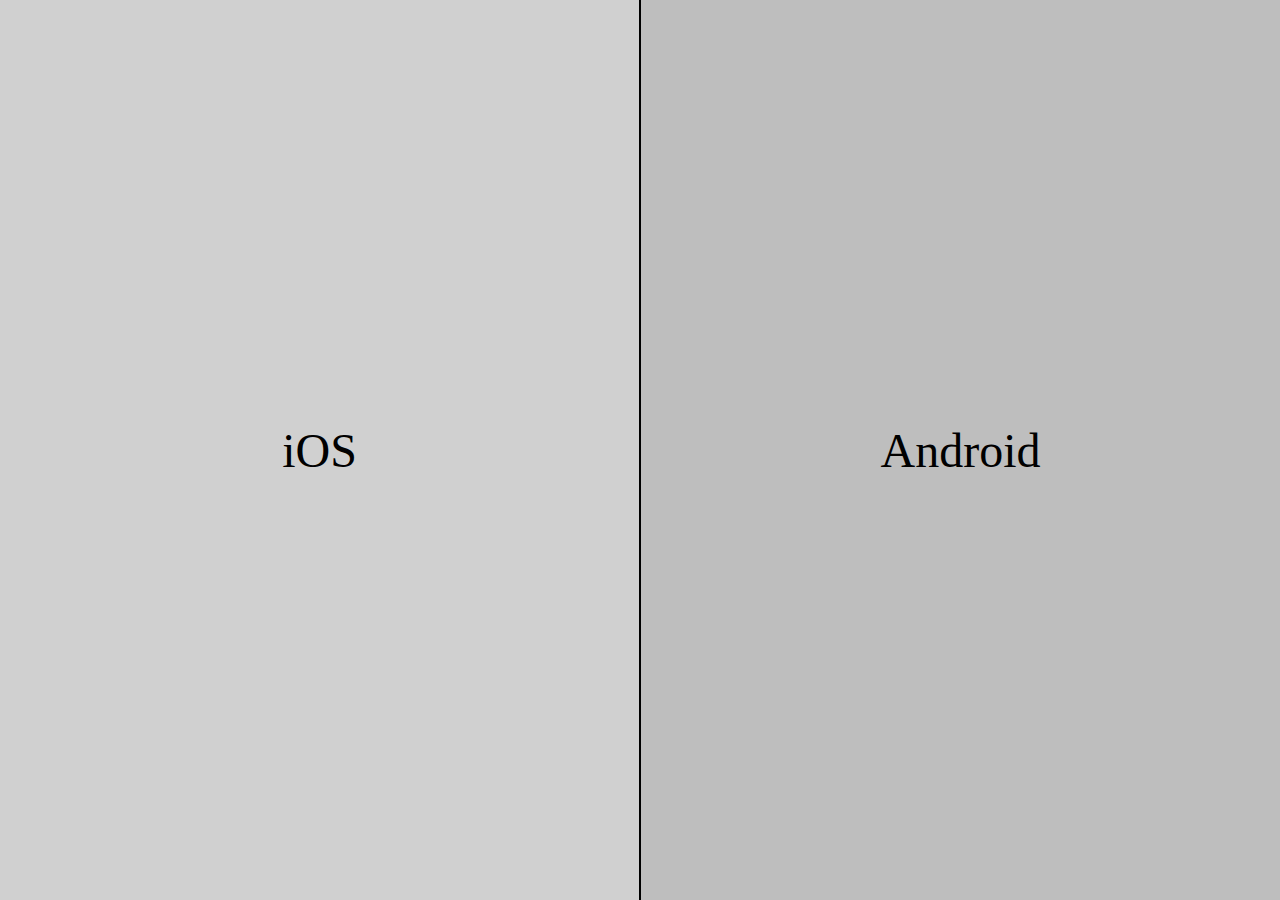
<file: index.html>
<!DOCTYPE html>
<html lang="en">
<head>
    <meta charset="UTF-8">
    <meta name="viewport" content="width=device-width, initial-scale=1.0">
    <title>Start-IT-Präsi</title>
    <style>
        body {
            margin: 0;
            padding: 0;
            display: flex;
            height: 100vh;
            overflow: hidden;
            cursor: pointer;
        }

        .left, .right {
            position: relative;
            width: 50%;
            height: 100%;
            background-color: rgb(190, 190, 190);
            overflow: hidden;
            transition: background-color 0.3s ease;
            
            /* Text wirklich exakt in die Mitte */
            display: flex;
            align-items: center;
            justify-content: center;
        }

        .left {
            border-right: 2px solid rgb(0, 0, 0);
        }

        .left::before, .right::before {
            content: '';
            position: absolute;
            top: 0;
            height: 100%;
            width: 0;
            transition: width 0.5s ease;
            z-index: 1;
        }

        /* Weniger starker Slide-Effekt (leichtes Grau statt Weiß) */
        .left::before {
            right: 0;
            background-color: #d0d0d0;
        }

        .right::before {
            left: 0;
            background-color: #d0d0d0;
        }

        .left:hover::before,
        .right:hover::before {
            width: 100%;
        }

        /* Balken verschwindet wieder */
        .left:not(:hover)::before,
        .right:not(:hover)::before {
            width: 0;
        }

        .text {
            font-size: 48px;
            color: rgb(0, 0, 0);
            z-index: 2;
            text-align: center;
        }
    </style>
</head>
<body>
    <div class="left" onclick="window.location.href='index IOS.html';">
        <div class="text">iOS</div>
    </div>

    <div class="right" onclick="window.location.href='index Android.html';">
        <div class="text">Android</div>
    </div>
</body>
</html>
</file>
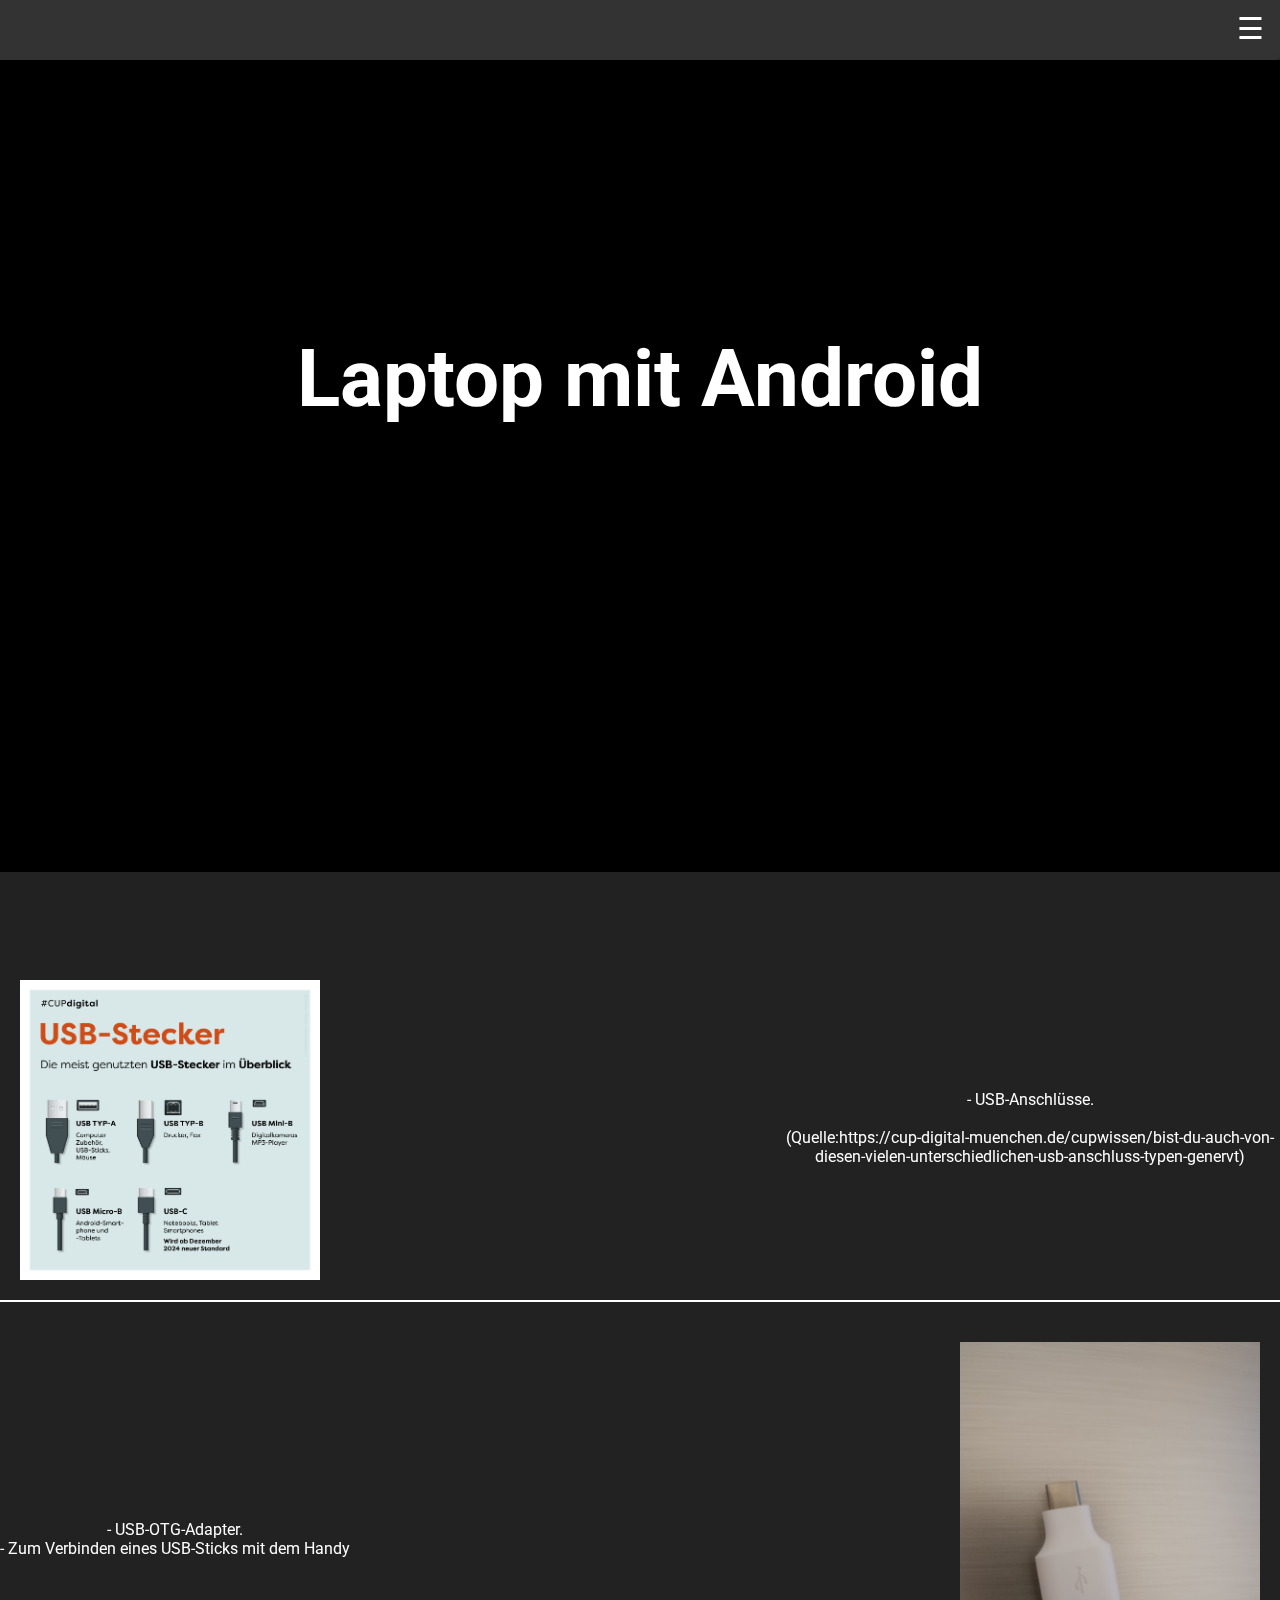
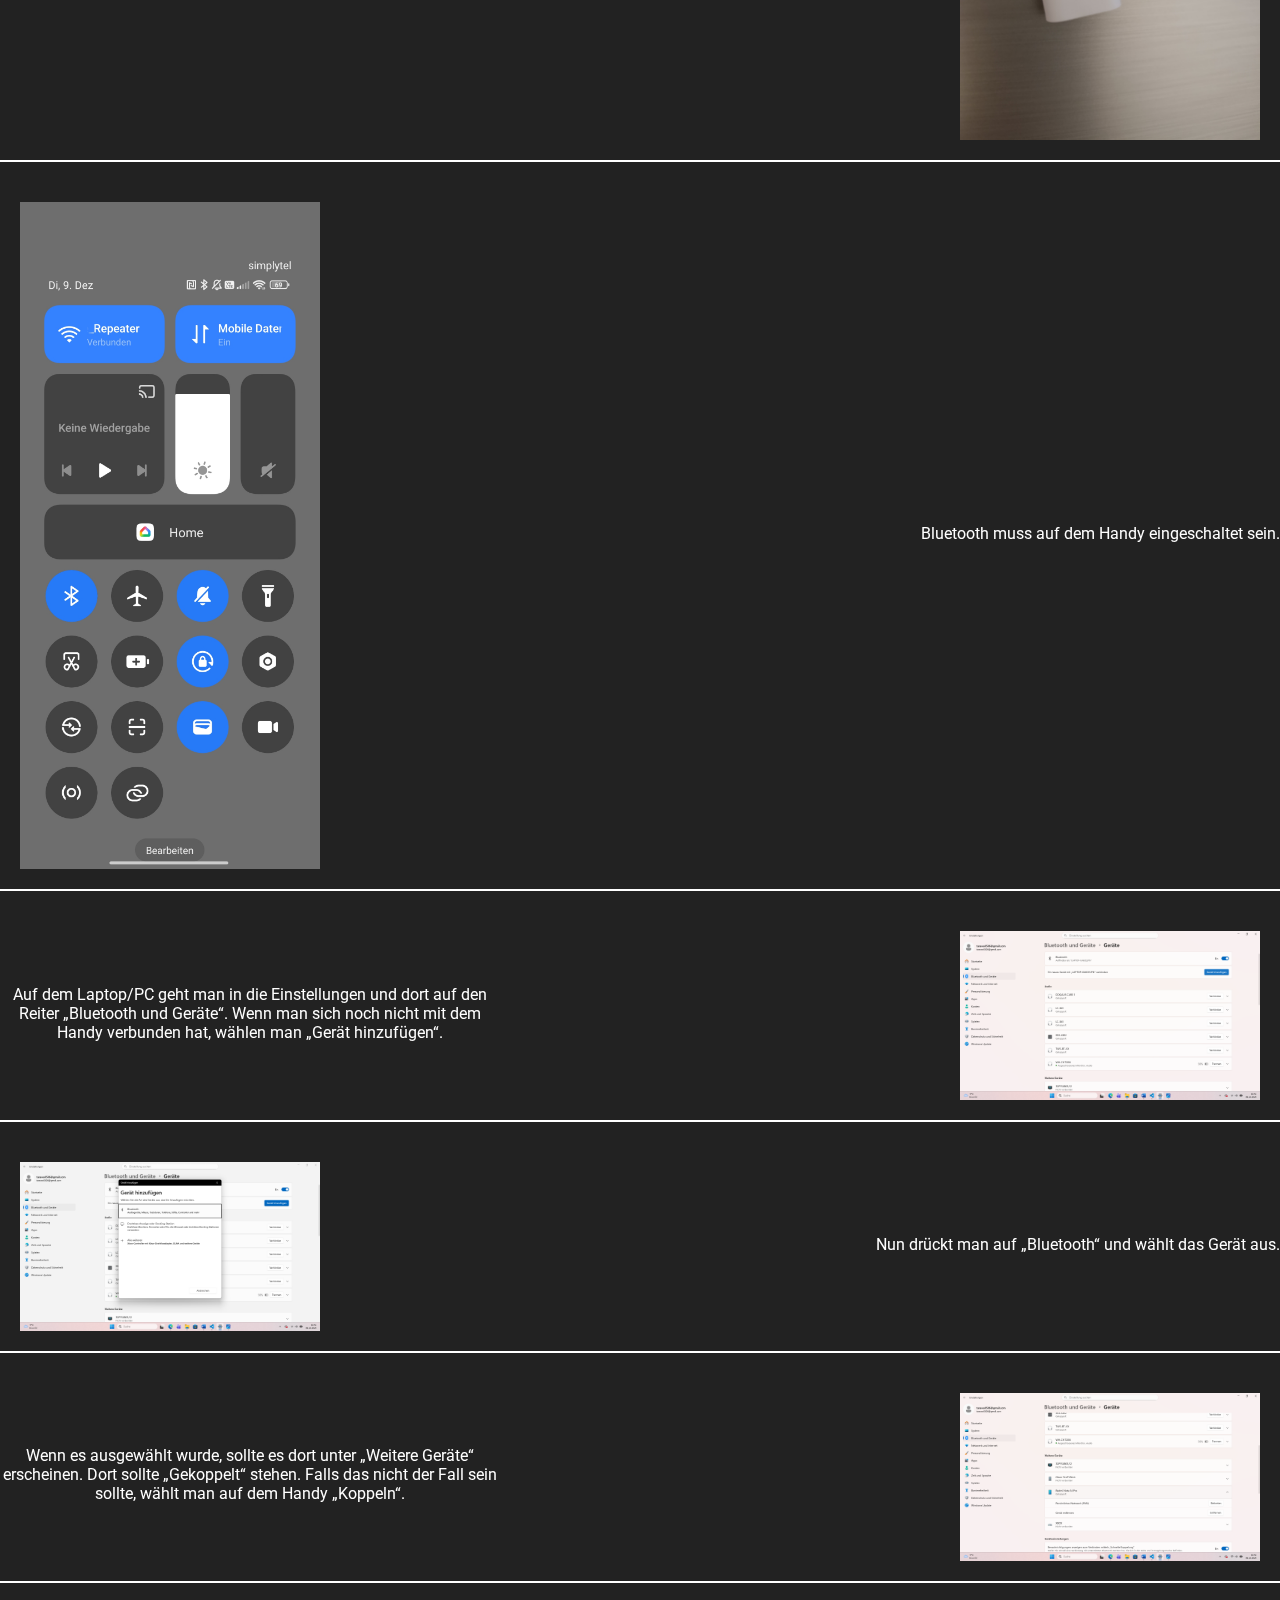
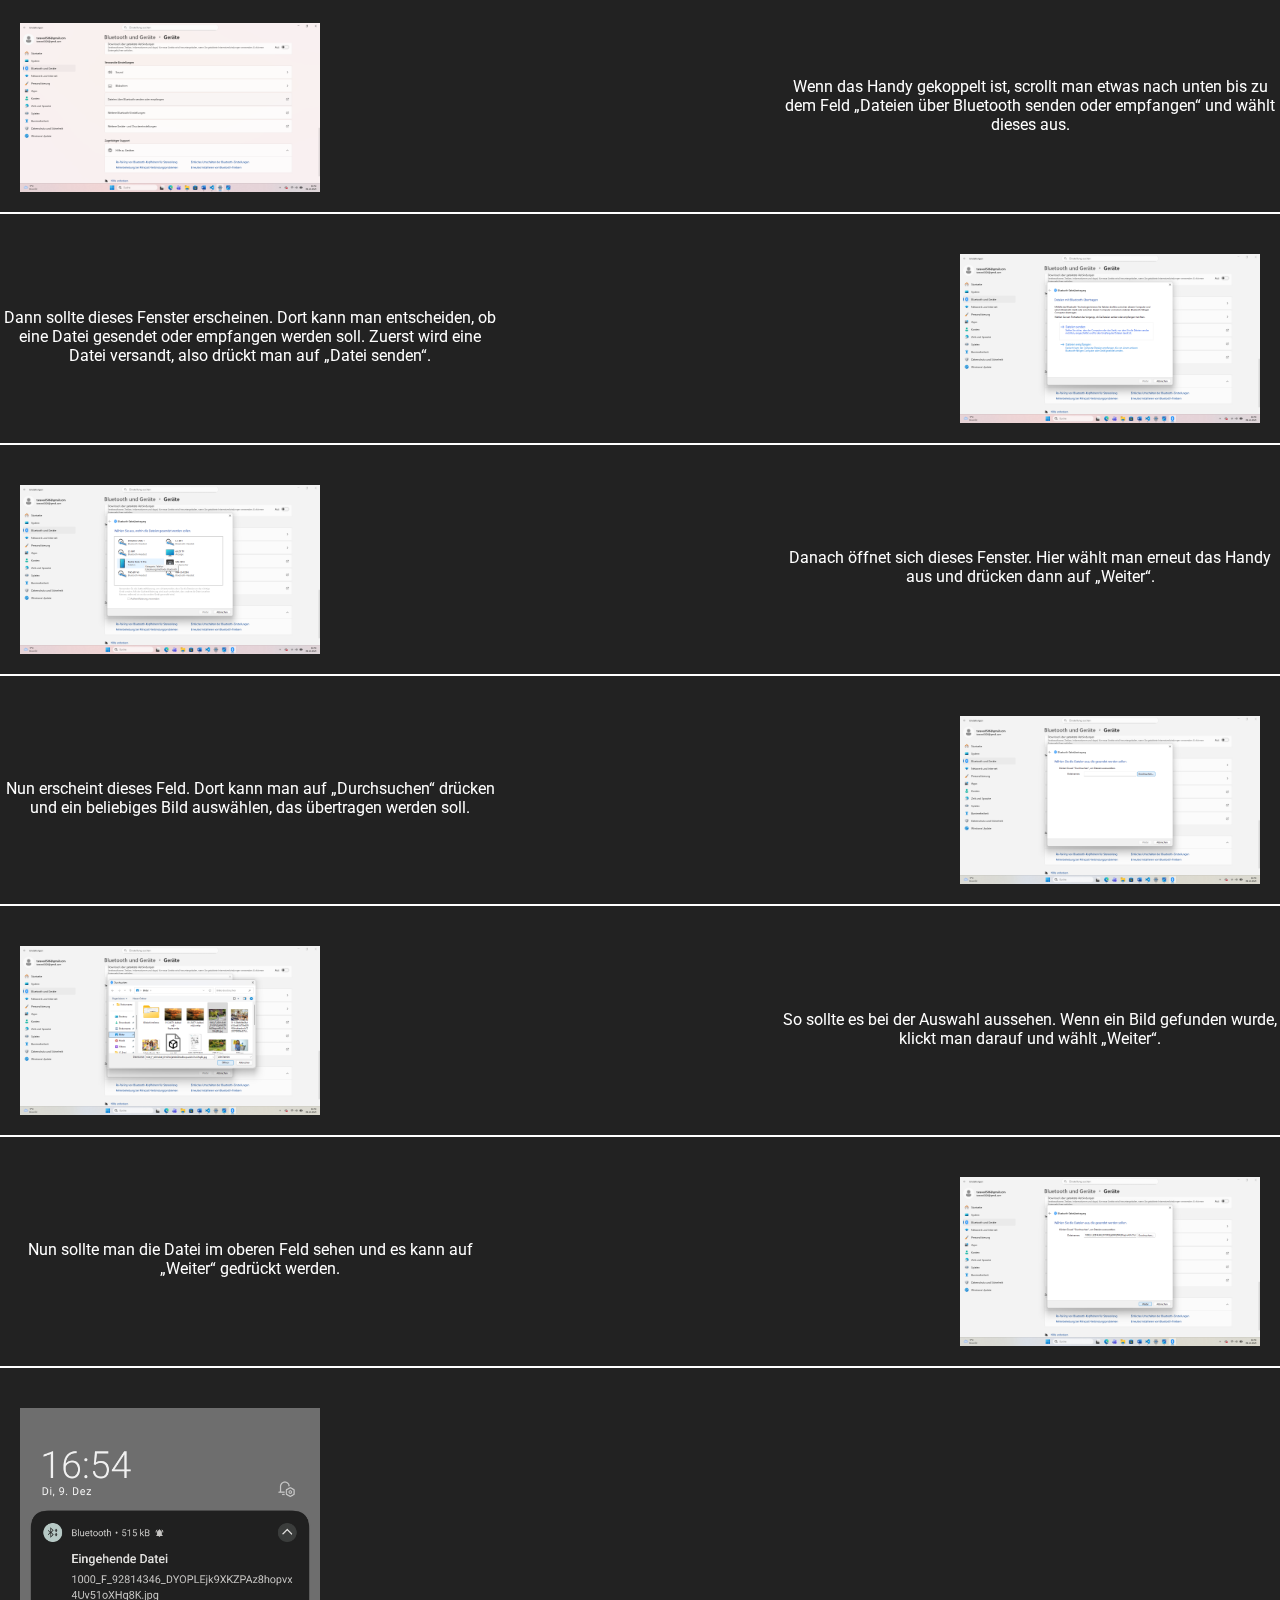
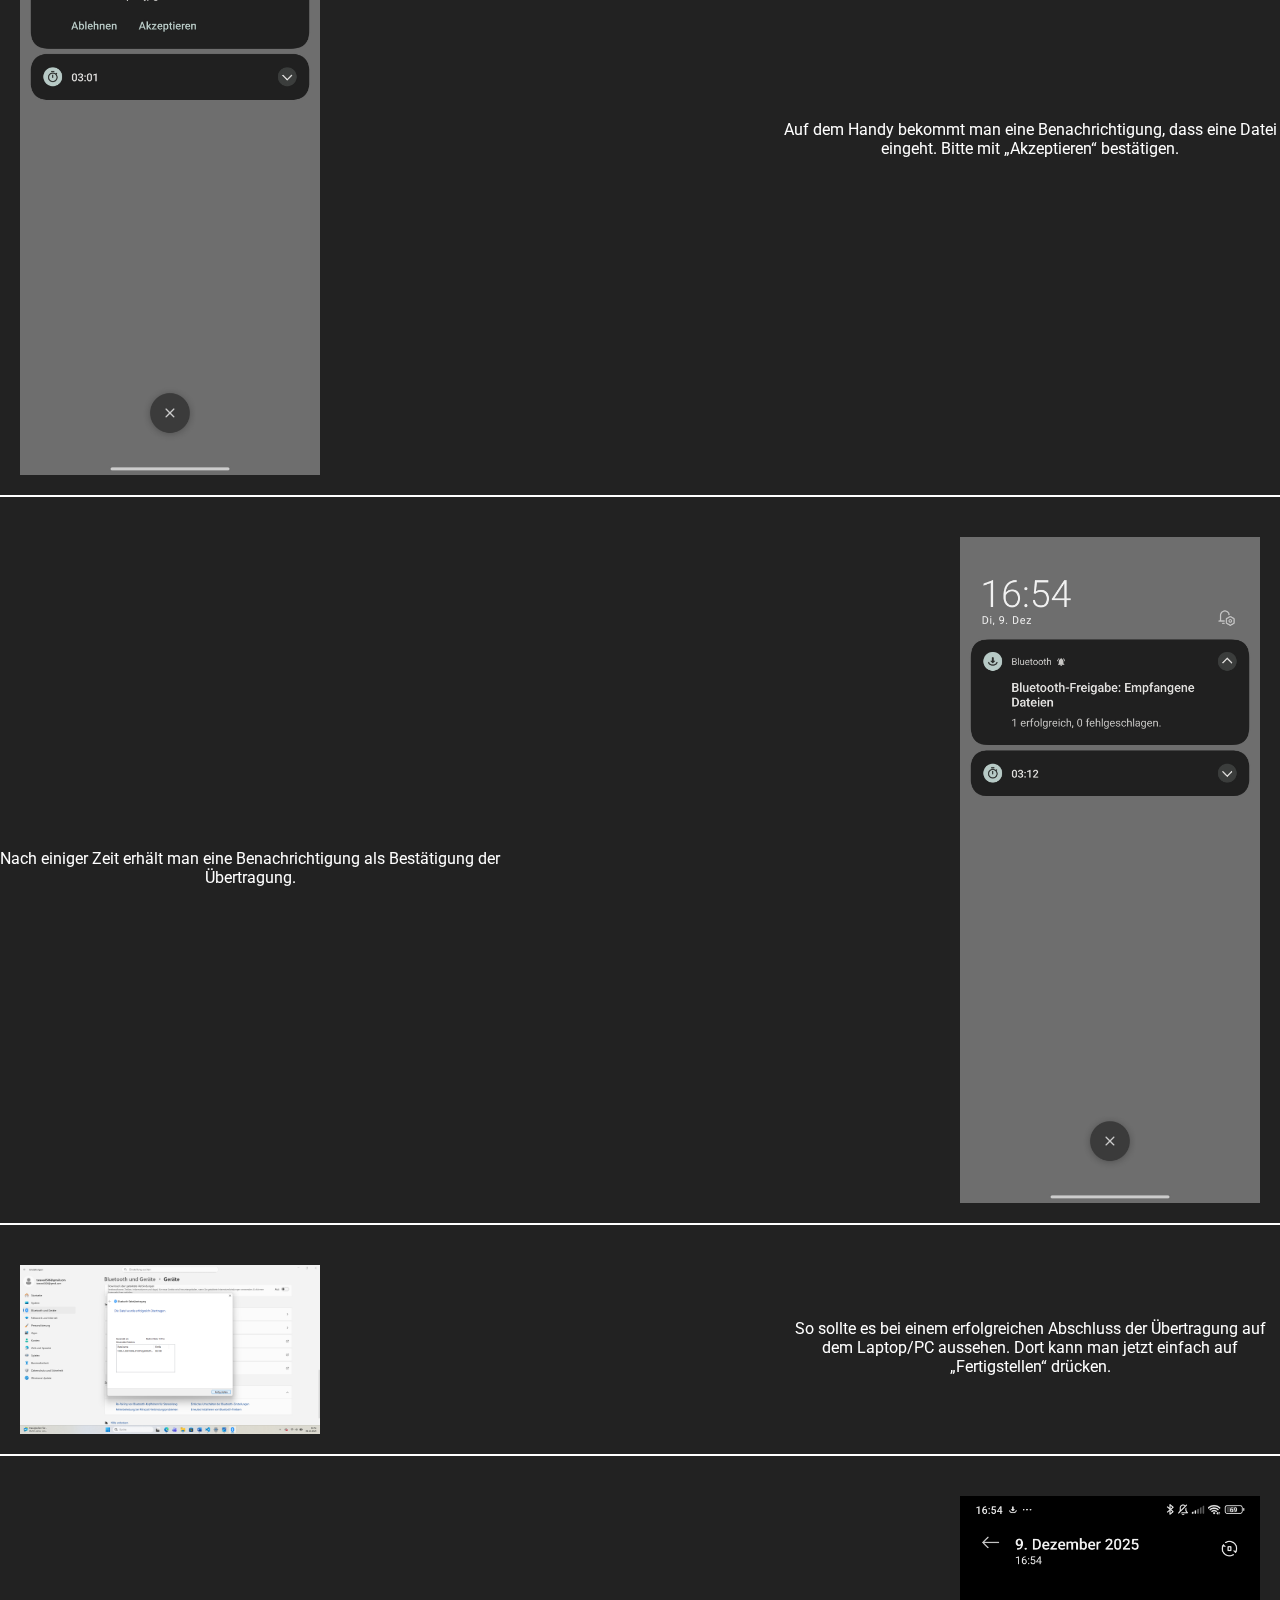
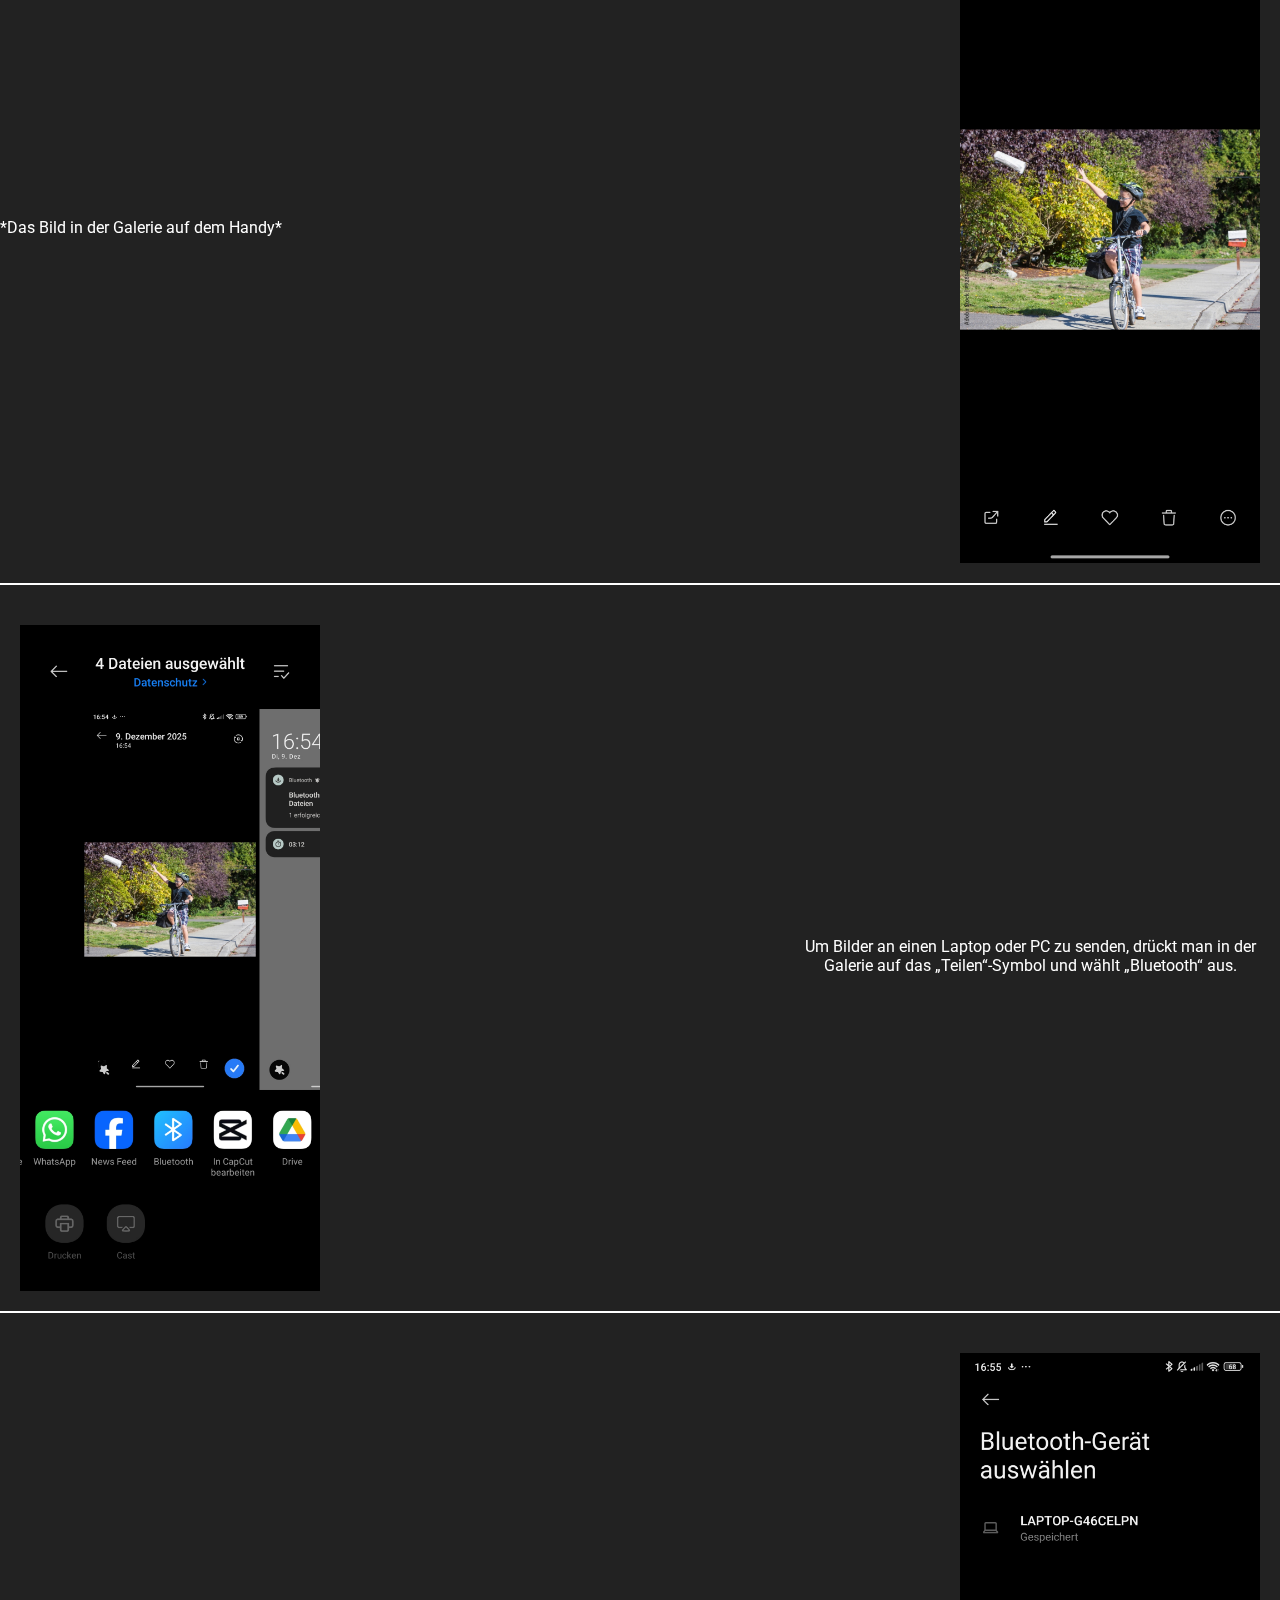
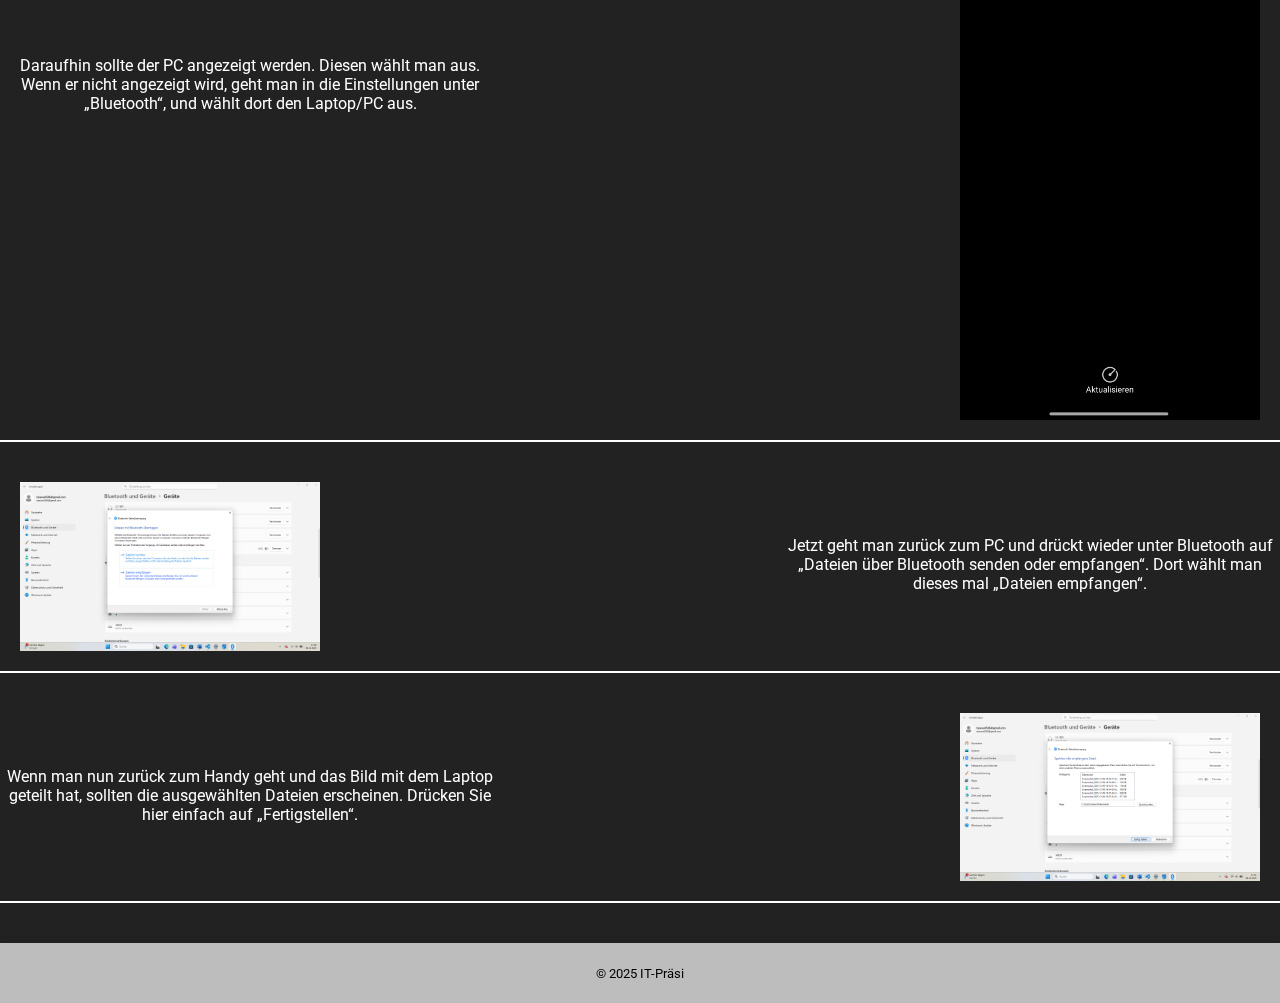
<file: index Android.html>
<!DOCTYPE html>
<html lang="en">
<head>
    <meta charset="UTF-8">
    <meta name="viewport" content="width=device-width, initial-scale=1.0">
    <title>Android-IT-Präsi</title>
    <link rel="stylesheet" href="style.css">
    <script src="script.js" defer></script>
</head>
<body>

   <header class="header">
    <button class="toggle-btn">☰</button>
    <div class="side-panel">
        <a href="Handout-IT-Tapio.pdf" download="Handout-IT-Tapio.pdf" class="menu-item" id="menuDownload">Handout</a>
        <a href="Quizz-Site.html" class="menu-item">Quizz</a>
    </div>
</header>
    
    
<div style="padding-top: 80px;">
    <div class="section1">
        <div class="Para-text"> <b>Laptop mit Android</b> </div>
    </div>
</div>

<div class="section3">
    <div class="content-block">
        <img src="USB-Anschlüsse.jpg" alt="Platzhalterbild" onclick="openModal(this)">
        <p>- USB-Anschlüsse.<br> <br> (Quelle:https://cup-digital-muenchen.de/cupwissen/bist-du-auch-von-diesen-vielen-unterschiedlichen-usb-anschluss-typen-genervt)</p>
    </div>

    <div class="content-block">
        <img src="IMG_20251209_201803.jpg" alt="Platzhalterbild" onclick="openModal(this)">
        <p>- USB-OTG-Adapter.<br> - Zum Verbinden eines USB-Sticks mit dem Handy
        </p>
    </div>

    <div class="content-block">
        <img src="1.jpg" alt="Platzhalterbild" onclick="openModal(this)">
        <p>Bluetooth muss auf dem Handy eingeschaltet sein.</p>
    </div>

    <div class="content-block">
        <img src="2.png" alt="Platzhalterbild" onclick="openModal(this)">
        <p>Auf dem Laptop/PC geht man in die Einstellungen und dort auf den Reiter „Bluetooth und Geräte“.
           Wenn man sich noch nicht mit dem Handy verbunden hat, wählen man „Gerät hinzufügen“.</p>
    </div>

    <div class="content-block">
        <img src="3.png" alt="Platzhalterbild" onclick="openModal(this)">
        <p>Nun drückt man auf „Bluetooth“ und wählt das Gerät aus.</p>
    </div>

    <div class="content-block">
        <img src="4.png" alt="Platzhalterbild" onclick="openModal(this)">
        <p>Wenn es ausgewählt wurde, sollte es dort unter „Weitere Geräte“ erscheinen. Dort sollte „Gekoppelt“ stehen. 
           Falls das nicht der Fall sein sollte, wählt man auf dem Handy „Koppeln“.</p>
    </div>

    <div class="content-block">
        <img src="5.png" alt="Platzhalterbild" onclick="openModal(this)">
        <p>Wenn das Handy gekoppelt ist, scrollt man etwas nach unten bis zu dem Feld „Dateien über Bluetooth senden oder empfangen“ 
           und wählt dieses aus.</p>
    </div>

    <div class="content-block">
        <img src="6.png" alt="Platzhalterbild" onclick="openModal(this)">
        <p>Dann sollte dieses Fenster erscheinen. Dort kann man entscheiden, ob eine Datei gesendet oder empfangen werden soll.
           Zuerst wird eine Datei versandt, also drückt man auf „Datei senden“.</p>
    </div>

    <div class="content-block">
        <img src="7.png" alt="Platzhalterbild" onclick="openModal(this)">
        <p>Danach öffnet sich dieses Fenster. Hier wählt man erneut das Handy aus und drücken dann auf „Weiter“.</p>
    </div>

    <div class="content-block">
        <img src="8.png" alt="Platzhalterbild" onclick="openModal(this)">
        <p>Nun erscheint dieses Feld. Dort kann man auf „Durchsuchen“ drücken und ein beliebiges Bild auswählen,
           das übertragen werden soll.</p>
    </div>

    <div class="content-block">
        <img src="9.png" alt="Platzhalterbild" onclick="openModal(this)">
        <p>So sollte es bei der Auswahl aussehen. Wenn ein Bild gefunden wurde, klickt man darauf und wählt „Weiter“.</p>
    </div>

    <div class="content-block">
        <img src="10.png" alt="Platzhalterbild" onclick="openModal(this)">
        <p>Nun sollte man die Datei im oberen Feld sehen und es kann auf „Weiter“ gedrückt werden.</p>
    </div>

    <div class="content-block">
        <img src="11.jpg" alt="Platzhalterbild" onclick="openModal(this)">
        <p>Auf dem Handy bekommt man eine Benachrichtigung, dass eine Datei eingeht. Bitte mit „Akzeptieren“ bestätigen.</p>
    </div>

    <div class="content-block">
        <img src="12.jpg" alt="Platzhalterbild" onclick="openModal(this)">
        <p>Nach einiger Zeit erhält man eine Benachrichtigung als Bestätigung der Übertragung.</p>
    </div>

    <div class="content-block">
        <img src="13.png" alt="Platzhalterbild" onclick="openModal(this)">
        <p>So sollte es bei einem erfolgreichen Abschluss der Übertragung auf dem Laptop/PC aussehen. 
           Dort kann man jetzt einfach auf „Fertigstellen“ drücken.</p>
    </div>

    <div class="content-block">
        <img src="14.jpg" alt="Platzhalterbild" onclick="openModal(this)">
        <p>*Das Bild in der Galerie auf dem Handy*</p>
    </div>

    <div class="content-block">
        <img src="15.jpg" alt="Platzhalterbild" onclick="openModal(this)">
        <p>Um Bilder an einen Laptop oder PC zu senden, drückt man in der Galerie auf das „Teilen“-Symbol
           und wählt „Bluetooth“ aus.</p>
    </div>

    <div class="content-block">
        <img src="16.jpg" alt="Platzhalterbild" onclick="openModal(this)">
        <p>Daraufhin sollte der PC angezeigt werden. Diesen wählt man aus. 
           Wenn er nicht angezeigt wird, geht man in die Einstellungen unter „Bluetooth“, 
           und wählt dort den Laptop/PC aus.</p>
    </div>

    <div class="content-block">
        <img src="17.png" alt="Platzhalterbild" onclick="openModal(this)">
        <p>Jetzt geht man zurück zum PC und drückt wieder unter Bluetooth auf 
           „Dateien über Bluetooth senden oder empfangen“. Dort wählt man dieses mal „Dateien empfangen“.</p>
    </div>

    <div class="content-block">
        <img src="18.png" alt="Platzhalterbild" onclick="openModal(this)">
        <p>Wenn man nun zurück zum Handy geht und das Bild mit dem Laptop geteilt hat, sollten die ausgewählten Dateien erscheinen. 
           Drücken Sie hier einfach auf „Fertigstellen“.</p>
    </div>
</div>



       
 <div id="myModal" class="modal">
    <span class="close" onclick="closeModal()">&times;</span>
    <img id="modalImage" class="modal-content" />
</div>


    
    

    <footer>
        <p>© 2025 IT-Präsi</p>
    </footer>
</body>
</html>
</file>
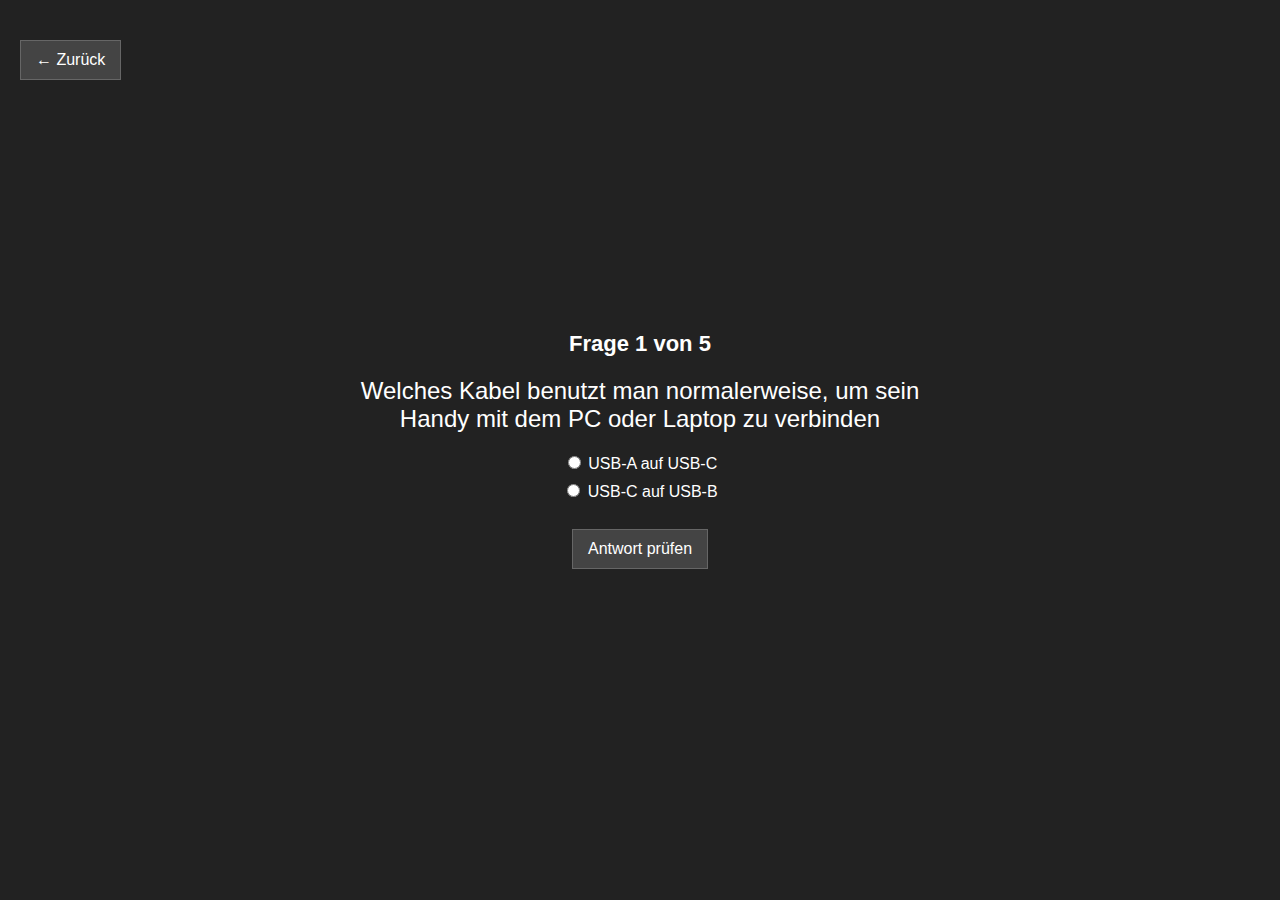
<file: Quizz-Site.html>
<!DOCTYPE html>
<html lang="de">
<head>
    <meta charset="UTF-8">
    <meta name="viewport" content="width=device-width, initial-scale=1.0">
    <title>Quiz-IT-Präsi</title>

    <style>
        body {
            font-family: Arial, sans-serif;
            background-color: rgb(34, 34, 34);
            color: white;
            height: 100vh;
            margin: 0;
            display: flex;
            justify-content: center;
            align-items: center;
        }

        #back-btn {
            position: absolute;
            top: 20px;
            left: 20px;
            background: #444;
            border: 1px solid #666;
            padding: 10px 15px;
            color: white;
            cursor: pointer;
            font-size: 16px;
        }

        #quiz-wrapper {
            text-align: center;
            max-width: 600px;
        }

        #progress {
            font-size: 22px;
            font-weight: bold;
            margin-bottom: 20px;
        }

        .question {
            font-size: 24px;
            margin-bottom: 20px;
        }

        button {
            margin-top: 20px;
            padding: 10px 15px;
            font-size: 16px;
            cursor: pointer;
            background: #444;
            border: 1px solid #666;
            color: white;
        }

        .feedback {
            margin-top: 15px;
            font-size: 20px;
            font-weight: bold;
        }

        .correct {
            color: rgb(0, 255, 0);
        }

        .wrong {
            color: rgb(255, 80, 80);
        }

        .answer-option {
            margin: 8px 0;
        }
    </style>
</head>

<body>

    <button id="back-btn" onclick="location.href='index.html'">← Zurück</button>

    <div id="quiz-wrapper">
        <div id="progress"></div>
        <div id="quiz-container"></div>
    </div>

    <script>
        const questions = [
            {
                question: "Welches Kabel benutzt man normalerweise, um sein Handy mit dem PC oder Laptop zu verbinden",
                answers: ["USB-A auf USB-C", "USB-C auf USB-B"],
                correct: 0
            },
            {
                question: "Welche Methode der Fotoübertragung haben wir Ihnen gezeigt",
                answers: ["App", "Bluetooth"],
                correct: 1
            },
            {
                question: "Was ist der Internal Storage?",
                answers: ["Hauptspeicher", "Arbeitsspeicher", "Schnellzugriffsspeicher"],
                correct: 0
            },
            {
                question: "Wie heißt das Gerät, mit dem man seinen USB-Stick an den USB-Anschluss seines Handys anschließen kann?",
                answers: ["USB-D-Adapter", "USB-A-Adapter", "USB-OTG-Adapter"],
                correct: 2
            },
            {
                question: "Was muss man in der Dateien-App auf einem iOS-Gerät auswählen, wenn sie ein Bild in der Galerie speichern möchten",
                answers: ["Teilen → Bild sichern", "Teilen → Kopieren"],
                correct: 0
            }
        ];

        let current = 0;
        let score = 0;

        function loadQuestion() {
            const q = questions[current];
            document.getElementById("progress").innerText =
                `Frage ${current + 1} von ${questions.length}`;

            let html = `
                <div class="question">${q.question}</div>
                ${q.answers
                    .map((ans, idx) => 
                        `<div class="answer-option">
                            <input type="radio" name="answer" value="${idx}"> ${ans}
                        </div>`
                    ).join("")}
                <button id="check-btn" onclick="checkAnswer()">Antwort prüfen</button>
            `;

            document.getElementById("quiz-container").innerHTML = html;
        }

        function checkAnswer() {
            const selected = document.querySelector("input[name='answer']:checked");
            if (!selected) {
                alert("Bitte eine Antwort auswählen!");
                return;
            }

            const selectedIndex = parseInt(selected.value);
            const correctIndex = questions[current].correct;

            // Antwort prüfen Button entfernen
            document.getElementById("check-btn").remove();

            let feedback = "";

            if (selectedIndex === correctIndex) {
                score++;
                feedback = `<div class="feedback correct">✓ Richtig!</div>`;
            } else {
                feedback = `
                    <div class="feedback wrong">
                        ✗ Falsch! Richtige Antwort: <b>${questions[current].answers[correctIndex]}</b>
                    </div>`;
            }

            document.getElementById("quiz-container").innerHTML += feedback;

            // Weiter-Button
            document.getElementById("quiz-container").innerHTML += `
                <button onclick="nextQuestion()">Nächste Frage</button>
            `;
        }

        function nextQuestion() {
            current++;

            if (current < questions.length) {
                loadQuestion();
            } else {
                showResult();
            }
        }

        function showResult() {
            document.getElementById("progress").innerText = "Fertig!";
            document.getElementById("quiz-container").innerHTML = `
                <h2>Dein Ergebnis:</h2>
                <p>${score} von ${questions.length} korrekt!</p>
                <button onclick="restart()">Nochmal spielen</button>
            `;
        }

        function restart() {
            current = 0;
            score = 0;
            loadQuestion();
        }

        loadQuestion();
    </script>

</body>
</html>
</file>
<file: style.css>
@import url('https://fonts.googleapis.com/css2?family=Roboto:wght@100..900&display=swap');

html, body {
    margin: 0;
    padding: 0;
    font-family: "Roboto", sans-serif;
    min-height: 100%;
    background-color: rgb(34, 34, 34);
    max-width: 100%;
    overflow-x: hidden;
    overflow-y: auto; /* explizit scrollbar erlauben */
}

/* Container für den gesamten Seiteninhalt außer dem Footer */
#content {
    flex: 1; /* Nimmt den verfügbaren Platz ein */
}

/* Header */
header {
    width: 100%;
    height: 60px;
    background-color: rgba(255, 255, 255, 0.2);
    backdrop-filter: blur(12px) brightness(1.1);
    box-shadow: 0 2px 5px rgba(0,0,0,0.1);
    display: flex;
    align-items: center;
    justify-content: center;
    padding: 0 20px;
    color: white;
    position: fixed;
    top: 0;
    left: 0;
    transition: top 0.5s;
    z-index: 10;
}

/* Sektionen */
.section1, .section3 {
    margin: 0;
    padding: 0;
    width: 100%;
    height: 100vh; /* Maximale Höhe für den Abschnitt */
    position: relative;
}

.section1 {
    top: -12vh;
    background-color: black;
    position: relative;
    z-index: 1;
    width: 100%;
    min-height: 100vh;
    overflow: hidden;
}


.section1::after {
    content: "";
    position: absolute;
    bottom: 0;
    left: 50%;
    transform: translateX(-50%);
    width: 100%;
    max-width: 100%;
    height: 80vh;
    background-size: contain;
    background-repeat: no-repeat;
    z-index: 2;
    pointer-events: none;
}
@media (max-width: 768px) {
    .section1::after {
        bottom: 0; /* kein negativer Versatz */
    }
}

@media (max-width: 480px) {
    .section1::after {
        bottom: 0;
    }
}




.Para-text {
    position: sticky;
    top: 40%; /* direkt unter dem Header */
    color: white;
    font-size: clamp(2rem, 10vw, 5em);
    text-align: center;
    z-index: 1;
    transition: opacity 0.5s ease, transform 0.5s ease;

}


/* Sektion 3 */
.section3 {
    background-color: rgb(34, 34, 34);
    text-align: center;
    color: white;
    height: auto;
    top: 0;
}



/* Bilder und Text Blöcke */
.content-block img {
    max-width: 100%;
    width: 300px;
    height: auto;
    min-width: 100px;
    min-height: auto;
    object-fit: cover;
    margin: 0 20px;
    cursor: pointer;
    transition: transform 0.3s;
}

.content-block img:hover {
    transform: scale(1.05);
}

/* Flexbox Layout für die Abwechslung */
.content-block {
    display: flex;
    align-items: center;
    margin-bottom: 40px;
    justify-content: space-between; /* Stelle sicher, dass der Inhalt gut verteilt ist */
    border-bottom: 2px solid #fff; /* Weiße Linie unter jedem Content Block */
    padding-bottom: 20px; /* Abstand unterhalb des Inhalts */
}

/* Anpassung für den Textbereich */
.content-block p {
    max-width: 500px;
    margin-bottom: 20px; /* Abstand nach unten */
    /* Entferne die border-bottom hier, um doppelte Linien zu vermeiden */
}

/* Sicherstellen, dass der Inhalt in mobilen Ansichten gut aussieht */
@media (max-width: 768px) {
    .content-block p {
        max-width: 100%; /* Textbereich soll auch auf kleinen Bildschirmen den gesamten Platz einnehmen */
    }

    .content-block img {
        margin-bottom: 20px; /* Abstand zwischen Bild und Text */
    }

    /* Sicherstellen, dass das Bild immer oben bleibt */
    .content-block:nth-child(even) {
        flex-direction: column; /* Bilder immer oben, egal ob gerade oder ungerade Sektion */
    }
}



/* Abwechselnde Anordnung (für große Bildschirme) */
.content-block:nth-child(even) {
    flex-direction: row-reverse; /* Bilder auf der rechten Seite, wenn es eine gerade Sektion ist */
}

/* Media Query für kleinere Bildschirme */
@media (max-width: 768px) {
    .content-block {
        flex-direction: column; /* Bilder und Text übereinander auf kleineren Bildschirmen */
        align-items: center; /* Zentriert den Inhalt */
    }

    .content-block img {
        margin-bottom: 20px; /* Abstand zwischen Bild und Text */
    }

    .content-block p {
        max-width: 100%; /* Textbereich soll auch auf kleinen Bildschirmen den gesamten Platz einnehmen */
    }

    /* Sicherstellen, dass das Bild immer oben bleibt */
    .content-block:nth-child(even) {
        flex-direction: column; /* Bilder immer oben, egal ob gerade oder ungerade Sektion */
    }

    .download-link {
        display: block !important; /* Sicherstellen, dass der Button sichtbar bleibt */
        bottom: 30px; /* Stelle sicher, dass er nicht mit anderen Elementen kollidiert */
    }
}


.modal {
    display: none;
    position: fixed;
    z-index: 20;
    left: 0;
    top: 0;
    width: 100%;
    height: 100vh; /* Sicherstellen, dass das Modal immer den gesamten Bildschirm ausfüllt */
    background-color: rgba(0, 0, 0, 0.8);
    overflow: auto; /* Falls der Inhalt länger ist, kann der Nutzer scrollen */
}


.modal-content {
    margin: auto;
    display: block;
    max-width: 90%;
    max-height: 90vh;
    border-radius: 8px;
    transform: translateY(20px); /* Bild nach unten verschieben */
    transition: transform 0.3s ease; /* Sanfte Animation für den Effekt */
}

/* Close Button */
.close {
    position: absolute;
    top: 20px;
    right: 30px;
    color: rgb(172, 172, 172);
    box-shadow: 2;
    font-size: 40px;
    font-weight: bold;
    cursor: pointer;
    z-index: 1000;
}

footer {
    width: 100%;
    height: 60px;
    background-color: rgba(255, 255, 255, 0.7);
    backdrop-filter: blur(10px);
    box-shadow: 0 -2px 5px rgba(0,0,0,0.1);
    display: flex;
    align-items: center;
    justify-content: center;
    font-size: 0.8em;
    color: black;
    position: relative; /* Footer bleibt am Ende des Inhalts */
    margin-top: auto; /* Stellt sicher, dass der Footer immer am Ende bleibt */
}

/* Der Toggle-Button (Hamburger Menü), jetzt rechts */
.toggle-btn {
    background: none;
    border: none;
    font-size: 30px;
    cursor: pointer;
    color: rgb(255, 255, 255);
    transition: color 0.3s ease;
    position: absolute;
    right: 50px; /* Etwas näher am Rand */
    top: 10px;  /* Position etwas nach unten verschieben */
}

.toggle-btn:hover {
    color: #dddddd;
}

/* Design für das Seitenpanel */
.side-panel {
    width: 80vw; /* Statt fester 250px – nimmt 80% der Bildschirmbreite */
    max-width: 300px; /* Maximalbreite nicht überschreiten */
    display: flex;
    flex-direction: column; /* Vertikale Anordnung der Elemente */
    position: fixed;
    top: 60px; /* Platz für den Header */
    right: -300px; /* Startposition außerhalb des Bildschirms */
    height: 5vh; /* Panel nimmt die gesamte Höhe des Bildschirms ein */
    background-color: rgba(34, 34, 34, 0.9);
    color: white;
    padding: 20px;
    box-shadow: -2px 0 5px rgba(0, 0, 0, 0.5);
    transition: right 0.3s ease;
    align-items: center; /* Zentriert die Elemente horizontal im Panel */
    justify-content: flex-start; /* Vertikale Ausrichtung des Inhalts */
    line-height: 1.2vh;
}

/* Styling für die einzelnen Menüpunkte */
.side-panel .menu-item {
    background-color: transparent;
    color: white;
    width: 100%; /* Button oder Link nimmt die gesamte Breite ein */
    height: 80px; /* Höhe der einzelnen Menüpunkte */
    border: none;
    font-size: 18px; /* Schriftgröße der Menüpunkte */
    text-align: left; /* Text linksbündig */
    padding-left: 20px; /* Abstand vom linken Rand */
    margin: 10px 0; /* Abstand zwischen den Menüpunkten */
    cursor: pointer;
    transition: background-color 0.3s ease; /* Sanfte Übergänge */
}

.side-panel .menu-item:hover {
    color: #dddddd;
}

/* Öffnen des Panels (wird mit JavaScript gesteuert) */
.side-panel.open {
    right: 0; /* Wenn das Panel geöffnet ist, rückt es nach links */
}

/* Optional: Design für das Seitenpanel */
.side-panel h2 {
    font-size: 24px;
    margin-bottom: 20px;
    text-align: center; /* Text des Headers zentrieren */
    color: #ffffff; /* Header-Farbe */
    font-weight: bold;
}

@media (max-width: 600px) {
    .side-panel .menu-item {
        font-size: 16px;
        height: 50px;
        padding-left: 15px;
    }

    .toggle-btn {
        font-size: 26px;
    }

    .side-panel h2 {
        font-size: 20px;
    }
}
</file>
